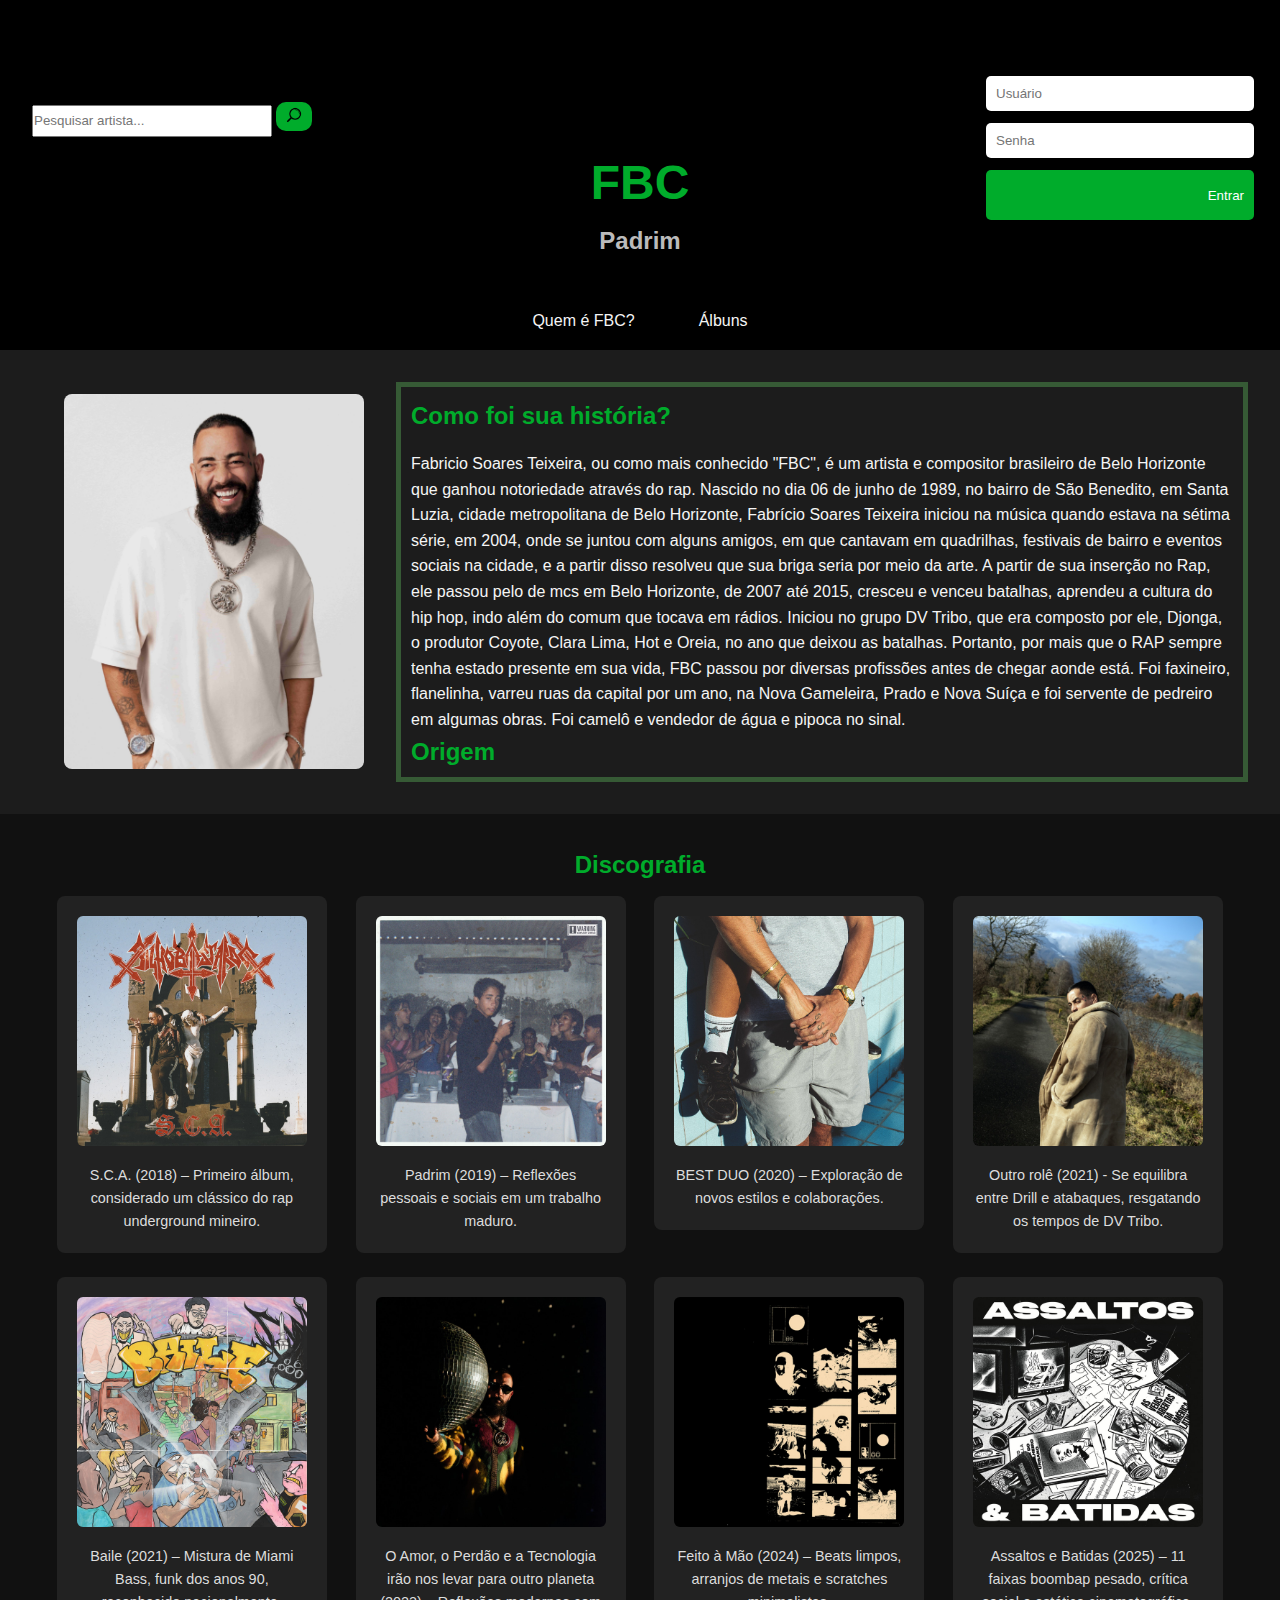
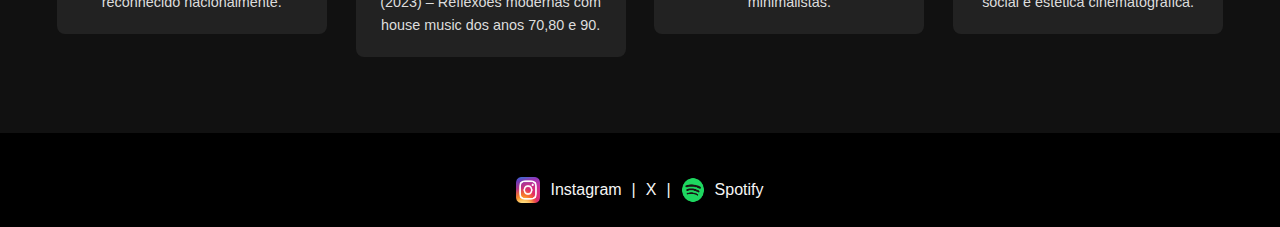
<file: public/index.html>
<!DOCTYPE html>
<html lang="pt-br">

<head>
    <meta charset="UTF-8">
    <meta name="viewport" content="width=device-width, initial-scale=1.0">
    <title>FBC - Padrim</title>
    <link rel="stylesheet" href="style.css">
</head>

<body>
    <header>
        <section class="login">
            <div class="loginbar" style="position:absolute; right: 10px;">
                <form class="login-form" onsubmit="return loginUser(event)">
                    <input type="text" id="username" placeholder="Usuário" required>
                    <input type="password" id="password" placeholder="Senha" required>
                    <button type="submit">Entrar</button>
                    <p id="login-message"></p>
            </div>
        </section>
        <nav class="navbar">
            <div class="container-fluid">
                <form class="d-flex" role="search">
                    <input class="form-control" type="search" placeholder="Pesquisar artista..." aria-label="Search" />
                    <button class="search-button">
                        <img src="/public/images/lupa.png" alt="Buscar" />
                    </button>

                </form>
            </div>
        </nav>
        <h1>FBC</h1>
        <h2>Padrim</h2>
    </header>
    <nav>
        <ul>
            <li><a href="#sobre">Quem é FBC?</a></li>
            <Li><a href="#disco">Álbuns</a></Li>
        </ul>
    </nav>
    <section id="sobre" class="sobre">
        <div class="Imagem"></div>
        <img src="/public/images/fbc.jpg" alt="Foto do FBC">
        </div>
        <div class="textosobre">
            <h2>Como foi sua história?</h2>
            <p> Fabricio Soares Teixeira, ou como mais conhecido "FBC", é um artista e
                compositor brasileiro de Belo Horizonte que ganhou notoriedade através do rap.
                Nascido no dia 06 de junho de 1989, no bairro de São Benedito, em Santa Luzia,
                cidade metropolitana de Belo Horizonte, Fabrício Soares Teixeira iniciou na música
                quando estava na sétima série, em 2004, onde se juntou com alguns amigos, em que
                cantavam em quadrilhas, festivais de bairro e eventos sociais na cidade, e a partir
                disso resolveu que sua briga seria por meio da arte.
                A partir de sua inserção no Rap, ele passou pelo de mcs em Belo Horizonte, de 2007 até 2015,
                cresceu e venceu batalhas, aprendeu a cultura do hip hop, indo além do comum que tocava em rádios.
                Iniciou no grupo DV Tribo, que era composto por ele, Djonga, o produtor Coyote, Clara Lima, Hot e Oreia,
                no ano que deixou as batalhas.
                Portanto, por mais que o RAP sempre tenha estado presente em sua vida, FBC passou por diversas
                profissões antes de
                chegar aonde está. Foi faxineiro, flanelinha, varreu ruas da capital por um ano, na Nova Gameleira,
                Prado e Nova Suíça
                e foi servente de pedreiro em algumas obras. Foi camelô e vendedor de água e pipoca no sinal.
            </p>
            <h2>Origem</h2>
            <p>Os pais de Fabrício vieram de Santa Maria do Suaçuí, ou como ele diz, um dos vários meios do
                nada de Minas Gerais. Caçula de três filhos, quando tinha apenas nove anos, sua mãe, Maria de
                Fátima Soares, saiu de casa, deixando-os sob os cuidados da avó e do pai. Ainda assim, ele
                demonstra gratidão por tudo o que ela fez por ele e seus irmãos. O pai, José Teixeira, com a
                necessidade de sustentar sozinho a família, trabalhava 16 horas por dia. Isso contribuiu para
                que Fabrício fosse criado pelas ruas.Nos anos 90, que ele descreve como “os anos do crack”, viveu
                em Santa Luzia, e conviveu com a violência o crescimento do uso de “entorpecentes pesados”, como a
                cocaína, e afirmou se lembrar de tudo isso, inclusive de quando entrou para a venda de drogas
                por necessidade financeira.
                Quando completou 18 anos de idade decidiu que, depois de três anos vendendo droga, não queria
                mais essa vida problemática. Tentou uma vaga de emprego em uma construção a meio metro de onde
                morava, mas o seu envolvimento com o crime o impediu de ser contratado. Em meio a um sentimento
                metamórfico, algo o convenceu de que aquela vida não era para ele, devolvendo todas as drogas
                e armas que tinha. Pediu ajuda ao pai para sair da inércia que estava e a lembrança foi moldando
                seu semblante e, alegremente, Fabrício contou que o pai abriu a carteira e o deu vinte reais.
                Foi esse gesto que impulsionou o cantor a enfrentar as dificuldades de morar sozinho. Se mudou
                de Santa Luzia para o Barreiro, em Belo Horizonte, e começou a trabalhar com seu tio descarregando
                blocos.
                E em seguida, conhece Michelle, sua atual esposa, que na época tinha 16 anos. A mesma acompanha
                em toda sua trajetória pessoal e na carreira, tendo recebido várias homenagens nas canções do artista,
                como na faixa Pra você e pra mim do álbum Best Duo. Os dois completam 15 anos de companheirismo e essa
                relação gerou três filhos: Yasmin, Samuel e Charlotte.
            </p>
            <h2>Liricamente</h2>
            <p>Apesar de ser originalmente um rapper, principalmente voltado ao boombap, Fabrício não se prendeu apenas
                a um gênero.
                Em que arrisca e se destaca em diversos outros gêneros e vertentes, como por exemplo seu álbum mais
                famoso, "Baile",
                se inspira no Miami Bass para reviver o Funk dos anos 90. Em "Padrim", ele se destaca no subênero do
                Rap, chamado Trap.
                Ademais, em "O amor, o perdão e a tecnologia irão nos levar para outro planeta", FBC passeia pelos anos
                70,80 e 90 mesclando
                uso de temas sintéticos do funk mesclado ao estilo de house music da época. Por fim, no seu último álbum
                "Assaltos e Batidas",
                ele retorna ao seu primórdio, fazendo um álbum completo no puro "boombap" (subgênero do Rap, que por sua
                essência é o mais
                simples e clássico dos sub-gêneros), que faz a nostalgia dos fãs do Fabrício enxergar o "antigo artista"
                no seu "eu" atual.
            </p>
        </div>
    </section>
    <section id="disco" class="albuns">
        <h2>Discografia</h2>

        <span class="album">
            <img src="/public/images/sca.jpg" alt="Capa S.C.A.">
            <p>S.C.A. (2018) – Primeiro álbum, considerado um clássico do rap underground mineiro.</p>
        </span>

        <span class="album">
            <img src="/public/images/padrim.jpg" alt="Capa Padrim">
            <p>Padrim (2019) – Reflexões pessoais e sociais em um trabalho maduro.</p>
        </span>

        <span class="album">
            <img src="/public/images/bestduo.jpg" alt="Capa BEST DUO">
            <p>BEST DUO (2020) – Exploração de novos estilos e colaborações.</p>
        </span>

        <span class="album">
            <img src="/public/images/outrorole.jpg" alt="Capa de Outro Rolê">
            <p>Outro rolê (2021) - Se equilibra entre Drill e atabaques, resgatando os tempos de DV Tribo.</p>
        </span>

        <span class="album">
            <img src="/public/images/baile.jpg" alt="Capa Baile">
            <p>Baile (2021) – Mistura de Miami Bass, funk dos anos 90, reconhecido nacionalmente.</p>

        </span>

        <span class="album">
            <img src="/public/images/amor-tec.jpg" alt="Capa O Amor, o Perdão e a Tecnologia">
            <p>O Amor, o Perdão e a Tecnologia irão nos levar para outro planeta (2023) – Reflexões modernas com house
                music dos anos 70,80 e 90.</p>
        </span>

        <span class="album">
            <img src="/public/images/feitoamao.jpg" alt="Capa Feito à Mão">
            <p>Feito à Mão (2024) – Beats limpos, arranjos de metais e scratches minimalistas.</p>
        </span>

        <span class="album">
            <img src="/public/images/assaltos.jpg" alt="Capa Assaltos e Batidas">
            <p>Assaltos e Batidas (2025) – 11 faixas boombap pesado, crítica social e estética cinematográfica.</p>
        </span>
    </section>
    <footer>
        <span class="social">
            <img src="/public/images/insta.png" alt="Insta">
            <a href="https://www.instagram.com/fbctadoido" target="_blank">Instagram</a> |
            <a href="https://twitter.com/fbctadoido" target="_blank">X</a> |
            <img src="/public/images/Spotifyicon.png" alt="Spotify">
            <a href="https://open.spotify.com/intl-pt/artist/29QKtXMaVczUBDiI3aPBWS?si=pTO-4ahlRbmnj0VOm57Ccw"
                target="_blank">Spotify</a>
            </div>
    </footer>

</body>

</html>
</file>
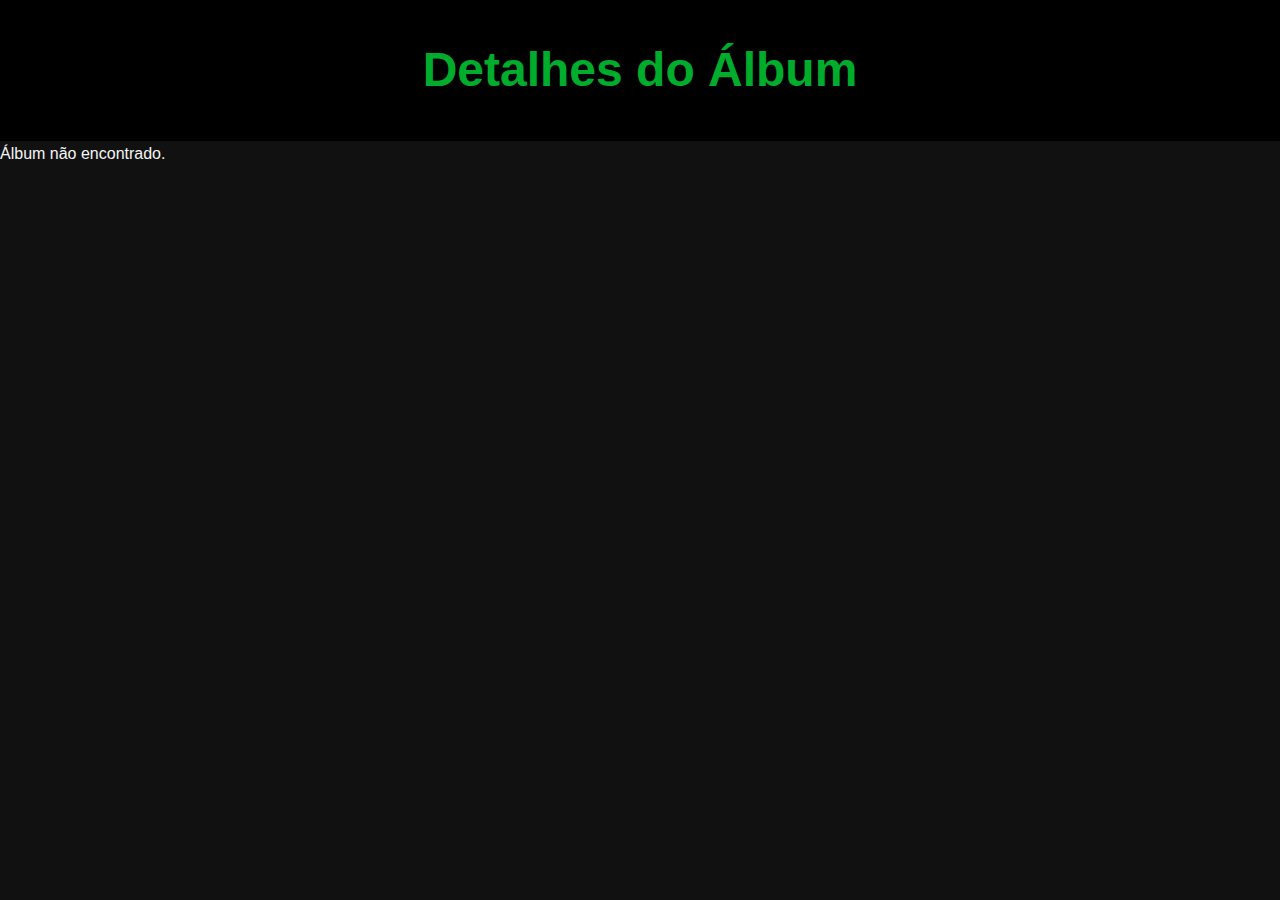
<file: public/detalhes.html>
<!DOCTYPE html>
<html lang="pt-br">
<head>
  <meta charset="UTF-8">
  <title>Detalhes do Álbum</title>
  <link rel="stylesheet" href="style.css">
</head>
<body>
  <header><h1>Detalhes do Álbum</h1></header>
<main id="detalhes"></main>

<script src="app.js"></script>
<script>
  const params = new URLSearchParams(window.location.search);
  const id = parseInt(params.get("id"));
  const album = albuns.find(a => a.id === id);

  if (album) {
    document.getElementById("detalhes").innerHTML = `
      <h2>${album.titulo} (${album.ano})</h2>
      <img src="${album.imagem}" alt="Capa do álbum ${album.titulo}">
      <p><strong>Estilo:</strong> ${album.estilo}</p>
      <p><strong>Destaque:</strong> ${album.destaque}</p>
      <p>${album.descricao}</p>
      <a href="index.html">← Voltar</a>
    `;
  } else {
    document.getElementById("detalhes").innerHTML = `<p>Álbum não encontrado.</p>`;
  }
</script>

</body>
</html>
</file>
<file: public/style.css>
* {
  margin: 0;
  padding: 0;
  box-sizing: border-box;
}
.login {
  display: grid;
  grid-template-columns: 2fr 1fr;
  gap: 2rem;
  align-items: center;
  padding: 0;
  margin-top: 5%;
}

.loginbar {
  display: flex;
  justify-content: flex-end;
  width: 100%;
}

.login-form {
  margin-top: 10%;
  display: flex;
  flex-direction: column;
  gap: 0.75rem;
  width: 100%;
  max-width: 300px;
  padding: 1rem;
  border-radius: 6px;
}

.login-form input {
  width: 100%;
  min-width: 200px;
  padding: 10px;
  border: none;
  border-radius: 5px;
  outline: none;
}

.login-form button {
  display: flex;
  align-items: center;
  justify-content: flex-end;
  width: 100%;
  padding: 10px;
  height: 50px;
  border: none;
  border-radius: 5px;
  outline: none;
  background: #00ac2b;
  color: #fff;
  cursor: pointer;
  transition: 0.3s;
}

.login-form button:hover {
  background: #32ff65;
}

#login-message {
  font-size: 0.85rem;
  margin-top: 0.5rem;
}

/* Navbar bootstrap */
.navbar {
  display:flex;
  justify-content: flex-start;
  margin: 0;
  padding: 0.5rem 1rem;
  box-sizing: border-box;
  width: 100%;
  display: flex;
  align-items: center;

}

.form-control {
  width: 15rem;
  height: 2rem;
}

.search-button {
  background: #00ac2b;
  border: none;
  border-radius: 10px;
  cursor: pointer;
  padding: 3px 8px;
  align-items: center;
  justify-content: center;
}

.search-button img {
  width: 20px;
  height: 20px;
}

body {
  font-family: Arial, sans-serif;
  line-height: 1.6;
  background: #111;
  color: #f5f5f5;
}

/* Header */
header {
  display: flex;
  flex-direction: column;
  align-items: center;
  background: #000;
  padding: 2rem 1rem;
  text-align: center;
}

header h1 {
  font-size: 3rem;
  color: #00ac2b;
}

header h2 {
  font-size: 1.5rem;
  color: #bbb;
}

/* Menu */
nav {
  background: #000000;
}

nav ul {
  display: flex;
  flex-wrap: wrap;
  justify-content: center;
  list-style: none;
}

nav li {
  margin: 0 1rem;
}

nav a {
  display: block;
  padding: 1rem;
  color: #f5f5f5;
  text-decoration: none;
  transition: 0.3s;
}

nav a:hover {
  color: #00ac2b;
}


/* Sobre */
.sobre {
  display: flex;
  flex-wrap: wrap;
  gap: 2rem;
  padding: 2rem;
  align-items: center;
  background: #1c1c1c;
}
.sobre img {
  max-width: 300px;
  border-radius: 8px;
}
.textosobre {
    width: 300px;
    height: 400px; 
    border: 5px solid hsl(118, 26%, 28%); 
    overflow: auto; 
    padding: 10px;
  flex: 1;
}
.textosobre h2 {
  margin-bottom: 1rem;
  color: #00ac2b;
}

/* Álbuns */
.albuns {
  text-align: center;
  padding: 2rem;
}
.albuns h2{
  color: #00ac2b;
}
.album {
  display: inline-block;
  width: 270px;
  margin: 1%;
  background: #222;
  border-radius: 8px;
  padding: 20px;
  vertical-align: top;
  text-align: center;
  transition: transform 0.3s;
}

.album:hover {
  transform: scale(1.05);
}

.album img {
  max-width: 100%;
  border-radius: 6px;
  margin-bottom: 10px;
}

.album p {
  font-size: 0.9rem;
  color: #ddd;
}

/*Responsisividade em outras telas*/
@media (max-width: 768px)
  .albuns {
    grid-template-columns: repeat(2, 1fr);
}

@media (max-width: 480px)
  .albuns {
    grid-template-columns: 1fr;
}


/* Rodapé */
footer {
  background: #000;
  padding: 1.5rem;
  margin-top: 2rem;
  color: #f5f5f5;
  display: flex;
  flex-direction: column;
  align-items: center;
}
footer .social {
  display: flex;
  flex-wrap: wrap;
  justify-content: center;
  gap: 10px;
  padding-top: 20px;
}
.social img {
  width: 24px;
}
footer a {
  color: #f5f5f5;
  text-decoration: none;
  transition: 0.3s;
}
footer a:hover {
  color: #32ff65;
}
footer p {
  font-size: 10px;
  color: #777;
}
</file>
